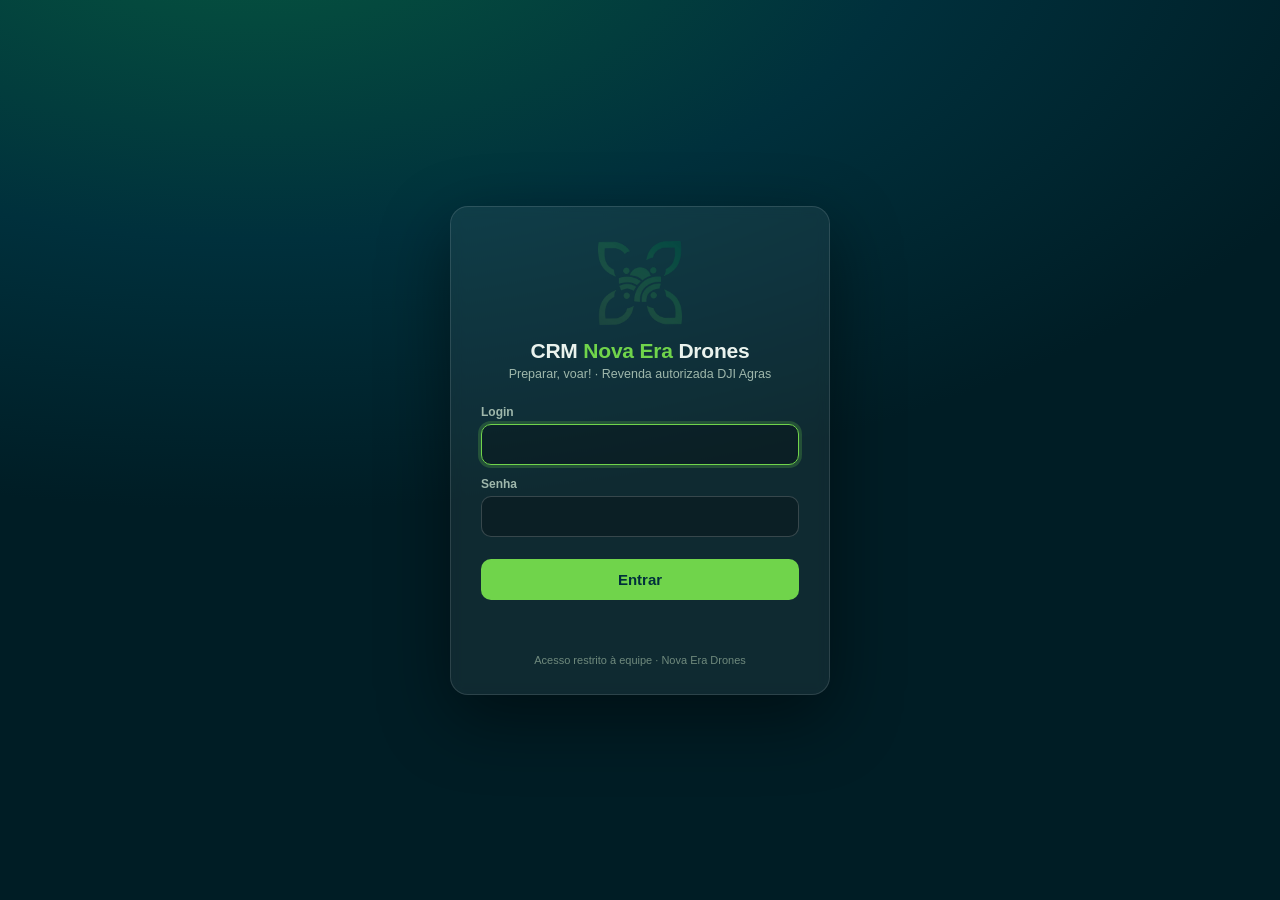
<file: public/login.html>
<!DOCTYPE html>
<html lang="pt-BR">
<head>
  <meta charset="UTF-8" />
  <meta name="viewport" content="width=device-width, initial-scale=1.0, viewport-fit=cover" />
  <title>Entrar — CRM Nova Era Drones</title>
  <link rel="icon" href="brand/favicon.png" />
  <!-- ícone e comportamento de "app" na tela inicial do celular -->
  <link rel="apple-touch-icon" href="brand/apple-touch-icon.png" />
  <link rel="manifest" href="manifest.json" />
  <meta name="apple-mobile-web-app-capable" content="yes" />
  <meta name="mobile-web-app-capable" content="yes" />
  <meta name="apple-mobile-web-app-status-bar-style" content="black-translucent" />
  <meta name="apple-mobile-web-app-title" content="Nova Era" />
  <meta name="theme-color" content="#00303c" />
  <style>
    * { box-sizing: border-box; margin: 0; padding: 0; }
    body {
      font-family: -apple-system, "Segoe UI", Roboto, Helvetica, Arial, sans-serif;
      min-height: 100vh; display: flex; align-items: center; justify-content: center;
      background: radial-gradient(1200px 600px at 20% -10%, #06563f 0%, #00303c 55%, #001d25 100%);
      color: #eaf3ee; padding: 20px;
    }
    .card {
      width: 380px; max-width: 100%;
      background: rgba(255, 255, 255, 0.06);
      border: 1px solid rgba(255, 255, 255, 0.12);
      border-radius: 18px; padding: 34px 30px 28px;
      backdrop-filter: blur(6px);
      box-shadow: 0 24px 70px rgba(0, 0, 0, 0.45);
      text-align: center;
    }
    .logo { width: 84px; height: 84px; margin: 0 auto 14px; display: block; }
    h1 { font-size: 21px; letter-spacing: -0.2px; }
    h1 span { color: #70d44b; }
    .slogan { font-size: 12.5px; color: #9fb8ac; margin: 4px 0 24px; }
    label { display: block; text-align: left; font-size: 12px; font-weight: 700;
      color: #9fb8ac; margin: 12px 0 5px; }
    input {
      width: 100%; font: inherit; font-size: 15px; color: #eaf3ee;
      background: rgba(0, 0, 0, 0.25); border: 1px solid rgba(255, 255, 255, 0.18);
      border-radius: 10px; padding: 11px 13px; outline: none;
    }
    input:focus { border-color: #70d44b; box-shadow: 0 0 0 3px rgba(112, 212, 75, 0.22); }
    button {
      width: 100%; margin-top: 22px; font: inherit; font-size: 15px; font-weight: 800;
      color: #00303c; background: #70d44b; border: none; border-radius: 10px;
      padding: 12px; cursor: pointer; transition: filter 0.15s, transform 0.05s;
    }
    button:hover { filter: brightness(1.07); }
    button:active { transform: translateY(1px); }
    button:disabled { opacity: 0.6; cursor: wait; }
    .erro {
      margin-top: 14px; font-size: 13px; font-weight: 600; color: #ffb4a8;
      min-height: 18px;
    }
    .rodape { margin-top: 22px; font-size: 11px; color: #6f8a7d; }
  </style>
</head>
<body>
  <form class="card" id="f">
    <img class="logo" src="brand/icone.png" alt="Nova Era Drones" />
    <h1>CRM <span>Nova Era</span> Drones</h1>
    <p class="slogan">Preparar, voar! · Revenda autorizada DJI Agras</p>
    <label for="login">Login</label>
    <input id="login" name="login" autocomplete="username" autofocus />
    <label for="senha">Senha</label>
    <input id="senha" name="senha" type="password" autocomplete="current-password" />
    <button id="btn" type="submit">Entrar</button>
    <div class="erro" id="erro"></div>
    <p class="rodape">Acesso restrito à equipe · Nova Era Drones</p>
  </form>
  <script>
    'use strict';
    const f = document.getElementById('f');
    f.addEventListener('submit', async (e) => {
      e.preventDefault();
      const btn = document.getElementById('btn');
      const erro = document.getElementById('erro');
      erro.textContent = '';
      btn.disabled = true;
      btn.textContent = 'Entrando…';
      try {
        const res = await fetch('api/login', {
          method: 'POST',
          headers: { 'Content-Type': 'application/json' },
          body: JSON.stringify({
            login: document.getElementById('login').value.trim(),
            senha: document.getElementById('senha').value,
          }),
        });
        const data = await res.json();
        if (!res.ok) throw new Error(data.error || 'Falha no login');
        // novo login: apaga do cache os dados (/api/*) de um usuário anterior neste aparelho
        if (window.caches) {
          try {
            for (const nome of await caches.keys()) {
              const c = await caches.open(nome);
              for (const req of await c.keys()) {
                if (new URL(req.url).pathname.startsWith('/api/')) await c.delete(req);
              }
            }
          } catch (_) {}
        }
        window.location.href = './';
      } catch (err) {
        erro.textContent = err.message;
        btn.disabled = false;
        btn.textContent = 'Entrar';
      }
    });
  </script>
</body>
</html>
</file>
